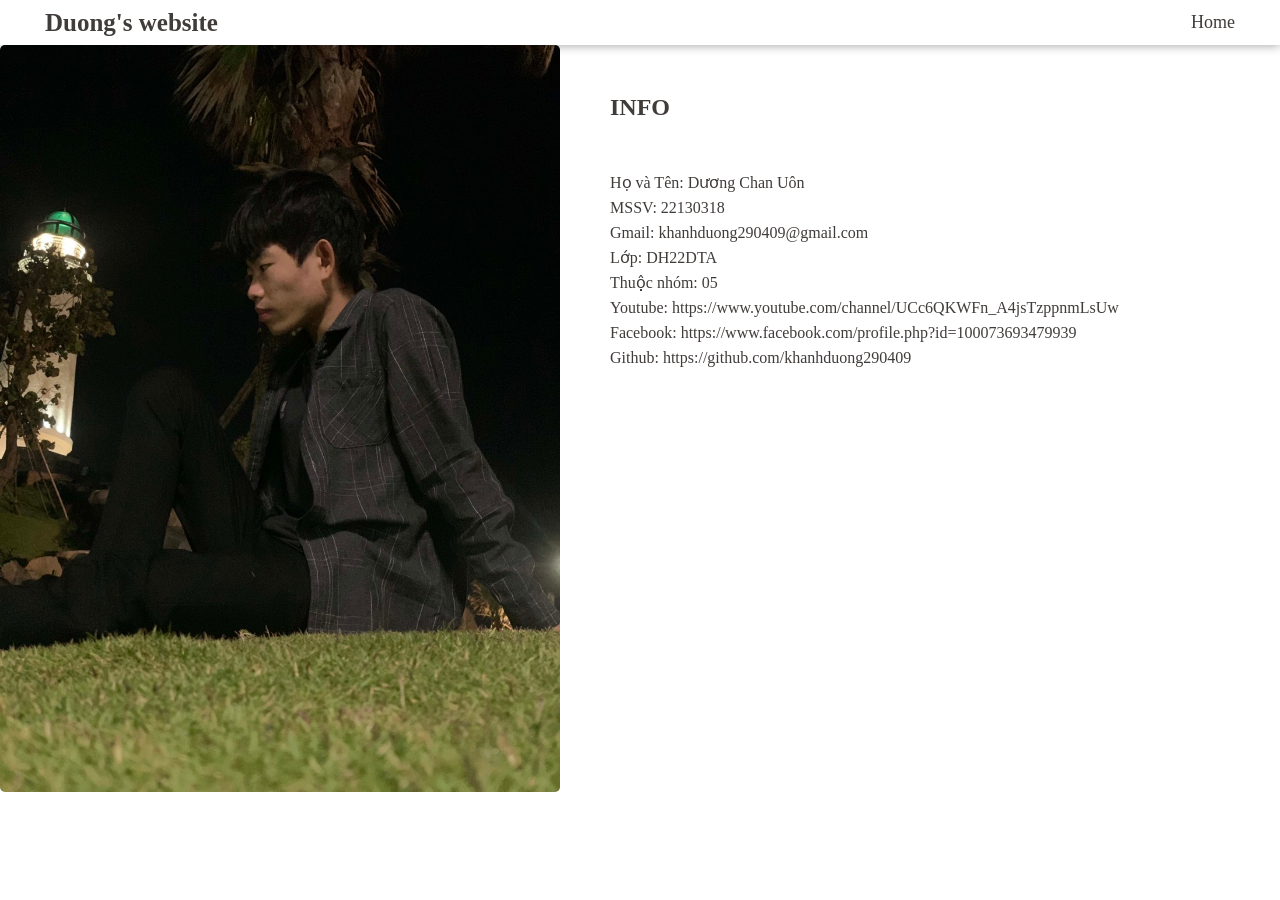
<file: about.html>
<!DOCTYPE html>
<html lang="en">
<head>
    <meta charset="UTF-8">
    <meta name="viewport" content="width=device-width, initial-scale=1.0">
    <title>Document</title>
    <link rel="stylesheet" href="./about.css">
</head>
<body>
    <div class="header font-nomal">
        <div class="logo left"><i class="fa-solid fa-paw"></i> Duong's  website </div>                                            
        <ul class="menu right ">
            <li class = "tab left home"><a href="./index.html">Home</a></li>
        </ul>
    </div>
    <!-- HEADER -->
    <div class="box-info">
        <img src="./img/avt.jpg" alt="">
        <div class="texting-info">
            <h2>INFO</h2>
            <br>
            <br>
            <p>Họ và Tên: Dương Chan Uôn</p>
            <p>MSSV: 22130318</p>
            <p>Gmail: khanhduong290409@gmail.com</p>
            <p>Lớp: DH22DTA</p>
            <p>Thuộc nhóm: 05</p>
            <p>Youtube: https://www.youtube.com/channel/UCc6QKWFn_A4jsTzppnmLsUw</p>
            <p>Facebook: https://www.facebook.com/profile.php?id=100073693479939</p>
            <p>Github: https://github.com/khanhduong290409</p>

        </div>
    </div>
</body>
</html>
</file>
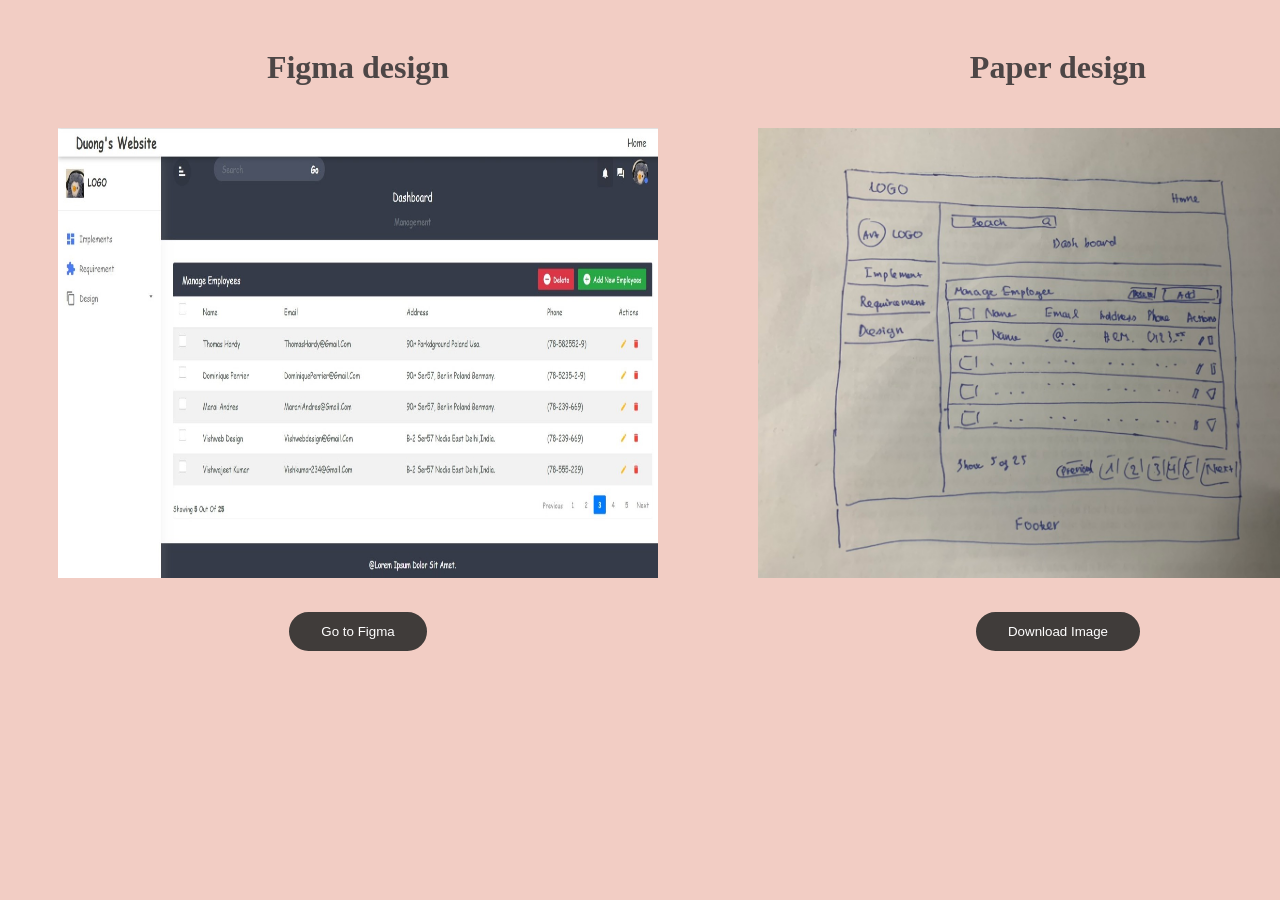
<file: Design_lab4.html>
<!DOCTYPE html>
<html lang="en">
<head>
    <meta charset="UTF-8">
    <meta name="viewport" content="width=device-width, initial-scale=1.0">
    <title>Document</title>
    <link rel="stylesheet" href="./css_lab4/design_lab4.css">
</head>
<body>
    <div class="container">
        <div class="design figma">
            <div class="topic"><h1>Figma design</h1></div>
        <img src="./img/lab4.jpeg" alt="Design Image">

       <div class="dowload-button">
        <a href="./img/z-pattern.jpeg" download="design-image">
            <button>Go to Figma</button>
        </a>
       </div>
       </div>
        <div class="design paper">
            <div class="topic"><h1>Paper design</h1></div>
        <img src="./img/lab4.jpg" alt="Design Image">

       <div class="dowload-button">
        <a href="./img/x-pattern-giay.jpg" download="design-image">
            <button>Download Image</button>
        </a>
       </div>
        </div>

    </div>
</body>
</html>
</file>
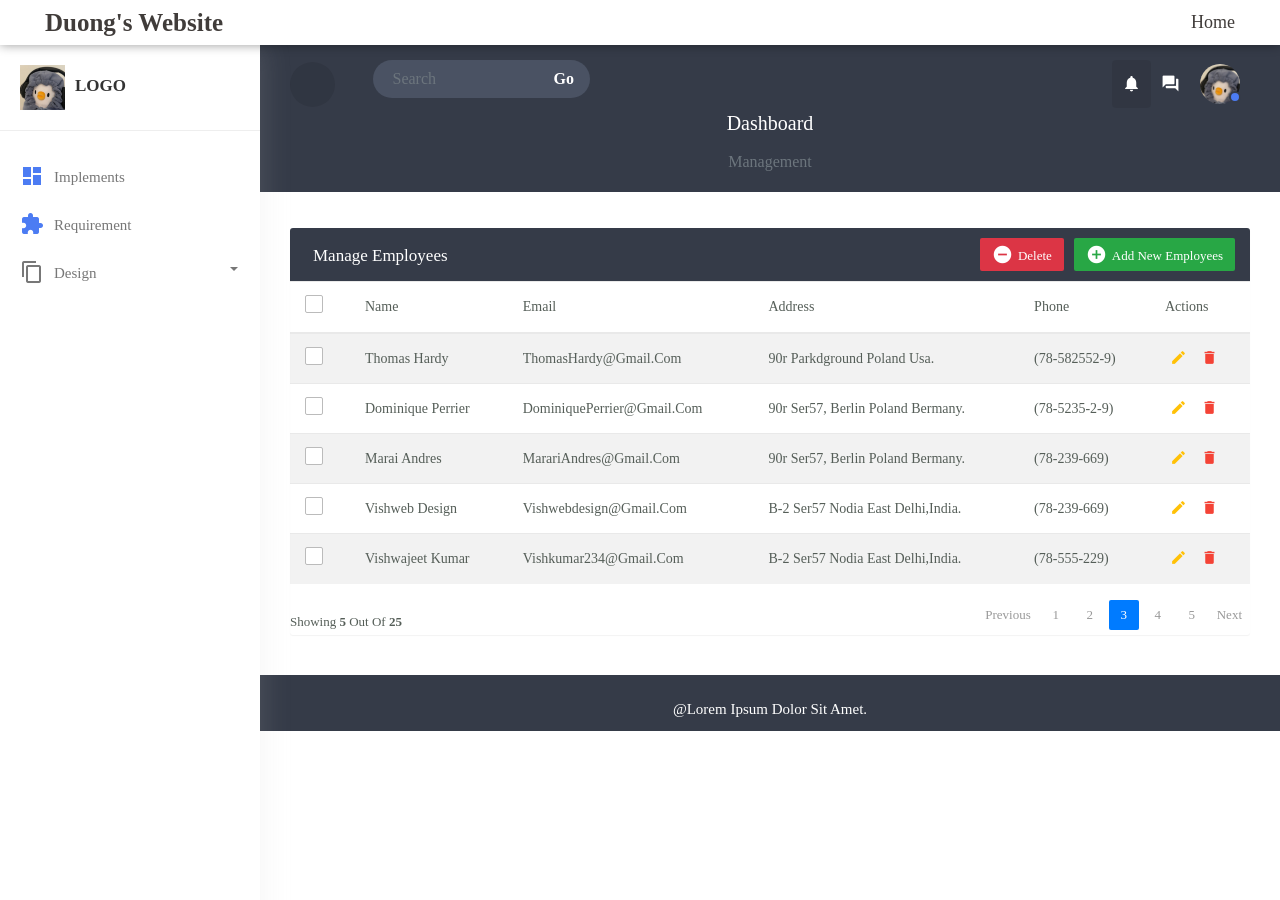
<file: lab4.html>
<!doctype html>
<html lang="en">
  <head>
    <!-- Required meta tags -->
    <meta charset="utf-8">
    <meta name="viewport" content="width=device-width, initial-scale=1, shrink-to-fit=no">
	  <meta name="viewport" content="width=device-width, initial-scale=1, minimum-scale=1, maximum-scale=1">
        <title>crud dashboard</title>
	    <!-- Bootstrap CSS -->
        <link rel="stylesheet" href="./css_lab4/bootstrap.min.css">
	    <!----css3---->
        <link rel="stylesheet" href="./css_lab4/style_lab4.css">
		
		
		<!--google fonts -->
	    <link rel="preconnect" href="https://fonts.googleapis.com">
        <link rel="preconnect" href="https://fonts.gstatic.com" crossorigin>
        <link href="https://fonts.googleapis.com/css2?family=Poppins:wght@300;400;500;600&display=swap" rel="stylesheet">
	
	
	   <!--google material icon-->
      <link href="https://fonts.googleapis.com/css2?family=Material+Icons"rel="stylesheet">

  </head>
  <body>
	<div class="header font-nomal">
        <div class="logo left"><i class="fa-solid fa-paw"></i> Duong's  website </div>                                            
        <ul class="menu right ">
            <li class = "tab left home"><a href="./index.html">Home</a></li>
			
        </ul>
    </div>
    <!-- HEADER -->
<div class="wrapper">
     
	  <div class="body-overlay"></div>
	 
	 <!-------sidebar--design------------>
	 
	 <div id="sidebar">
	    <div class="sidebar-header">
		   <h3><img src="img/duck.jpg" class="img-fluid"/><span>LOGO</span></h3>
		</div>
		<ul class="list-unstyled component m-0">
		  <li class="active">
		  <a href="./lab4.html" class="dashboard"><i class="material-icons">dashboard</i>Implements </a>
		  </li>
          <li class="active">
            <a href="./Requirement_lab4.html" class="requirement"><i class="material-icons">extension</i>Requirement </a>
            </li>
		  
		   <li class="dropdown">
		  <a href="./Design_lab4.html" data-toggle="collapse" aria-expanded="false" 
		  class="dropdown-toggle">
		  <i class="material-icons">content_copy</i>Design
		  </a>
		  <ul class="collapse list-unstyled menu" id="homeSubmenu2">
		     <li><a href="#">Dowload</a></li>
			 <li><a href="#">Figma</a></li>
		  </ul>
		  </li>
		  
		  
		  
		 
	 </div>
	 
   <!-------sidebar--design- close----------->
   
   
   
      <!-------page-content start----------->
   1
      <div id="content">
	     
		  <!------top-navbar-start-----------> 
		     
		  <div class="top-navbar">
		     <div class="xd-topbar">
			     <div class="row">
				     <div class="col-2 col-md-1 col-lg-1 order-2 order-md-1 align-self-center">
					    <div class="xp-menubar">
						    <span class="material-icons text-white">signal_cellular_alt</span>
						</div>
					 </div>
					 
					 <div class="col-md-5 col-lg-3 order-3 order-md-2">
					     <div class="xp-searchbar">
						     <form>
							    <div class="input-group">
								  <input type="search" class="form-control"
								  placeholder="Search">
								  <div class="input-group-append">
								     <button class="btn" type="submit" id="button-addon2">Go
									 </button>
								  </div>
								</div>
							 </form>
						 </div>
					 </div>
					 
					 
					 <div class="col-10 col-md-6 col-lg-8 order-1 order-md-3">
					     <div class="xp-profilebar text-right">
						    <nav class="navbar p-0">
							   <ul class="nav navbar-nav flex-row ml-auto">
							   <li class="dropdown nav-item active">
							     <a class="nav-link" href="#" data-toggle="dropdown">
								  <span class="material-icons">notifications</span>
								 </a>
								 
							   </li>
							   
							   <li class="nav-item">
							     <a class="nav-link" href="#">
								   <span class="material-icons">question_answer</span>
								 </a>
							   </li>
							   
							   <li class="dropdown nav-item">
							     <a class="nav-link" href="#" data-toggle="dropdown">
								  <img src="img/duck.jpg" style="width:40px; border-radius:50%;"/>
								  <span class="xp-user-live"></span>
								 </a>
								  <ul class="dropdown-menu small-menu">
								     <li><a href="#">
									 <span class="material-icons">person_outline</span>
									 Profile
									 </a></li>
									 <li><a href="#">
									 <span class="material-icons">settings</span>
									 Settings
									 </a></li>
									 <li><a href="#">
									 <span class="material-icons">logout</span>
									 Logout
									 </a></li>
									 
								  </ul>
							   </li>
							   
							   
							   </ul>
							</nav>
						 </div>
					 </div>
					 
				 </div>
				 
				 <div class="xp-breadcrumbbar text-center">
				    <h4 class="page-title">Dashboard</h4>
					<ol class="breadcrumb">
					  <li class="breadcrumb-item active" aria-curent="page">management</li>
					</ol>
				 </div>
				 
				 
			 </div>
		  </div>
		  <!------top-navbar-end-----------> 
		  
		  
		   <!------main-content-start-----------> 
		     
		      <div class="main-content">
			     <div class="row">
				    <div class="col-md-12">
					   <div class="table-wrapper">
					     
					   <div class="table-title">
					     <div class="row">
						     <div class="col-sm-6 p-0 flex justify-content-lg-start justify-content-center">
							    <h2 class="ml-lg-2">Manage  Employees</h2>
							 </div>
							 <div class="col-sm-6 p-0 flex justify-content-lg-end justify-content-center">
							   <a href="#addEmployeeModal" class="btn btn-success" data-toggle="modal">
							   <i class="material-icons">&#xE147;</i>
							   <span>Add New Employees</span>
							   </a>
							   <a href="#deleteEmployeeModal" class="btn btn-danger" data-toggle="modal">
							   <i class="material-icons">&#xE15C;</i>
							   <span>Delete</span>
							   </a>
							 </div>
					     </div>
					   </div>
					   
					   <table class="table table-striped table-hover">
					      <thead>
						     <tr>
							 <th><span class="custom-checkbox">
							 <input type="checkbox" id="selectAll">
							 <label for="selectAll"></label></th>
							 <th>Name</th>
							 <th>Email</th>
							 <th>Address</th>
							 <th>Phone</th>
							 <th>Actions</th>
							 </tr>
						  </thead>
						  
						  <tbody>
						      <tr>
							 <th><span class="custom-checkbox">
							 <input type="checkbox" id="checkbox1" name="option[]" value="1">
							 <label for="checkbox1"></label></th>
							 <th>Thomas Hardy</th>
							 <th>ThomasHardy@gmail.com</th>
							 <th>90r parkdground poland Usa.</th>
							 <th>(78-582552-9)</th>
							 <th>
							    <a href="#editEmployeeModal" class="edit" data-toggle="modal">
							   <i class="material-icons" data-toggle="tooltip" title="Edit">&#xE254;</i>
							   </a>
							   <a href="#deleteEmployeeModal" class="delete" data-toggle="modal">
							   <i class="material-icons" data-toggle="tooltip" title="Delete">&#xE872;</i>
							   </a>
							 </th>
							 </tr>
							 
							 
							  <tr>
							 <th><span class="custom-checkbox">
							 <input type="checkbox" id="checkbox2" name="option[]" value="1">
							 <label for="checkbox2"></label></th>
							 <th>Dominique Perrier</th>
							 <th>dominiquePerrier@gmail.com</th>
							 <th>90r ser57, Berlin poland Bermany.</th>
							 <th>(78-5235-2-9)</th>
							 <th>
							    <a href="#editEmployeeModal" class="edit" data-toggle="modal">
							   <i class="material-icons" data-toggle="tooltip" title="Edit">&#xE254;</i>
							   </a>
							   <a href="#deleteEmployeeModal" class="delete" data-toggle="modal">
							   <i class="material-icons" data-toggle="tooltip" title="Delete">&#xE872;</i>
							   </a>
							 </th>
							 </tr>
							 
							 
							 <tr>
							 <th><span class="custom-checkbox">
							 <input type="checkbox" id="checkbox3" name="option[]" value="1">
							 <label for="checkbox3"></label></th>
							 <th>Marai Andres</th>
							 <th>MarariAndres@gmail.com</th>
							 <th>90r ser57, Berlin poland Bermany.</th>
							 <th>(78-239-669)</th>
							 <th>
							    <a href="#edit" class="edit" data-toggle="modal">
							   <i class="material-icons" data-toggle="tooltip" title="Edit">&#xE254;</i>
							   </a>
							   <a href="#deleteEmployeeModal" class="delete" data-toggle="modal">
							   <i class="material-icons" data-toggle="tooltip" title="Delete">&#xE872;</i>
							   </a>
							 </th>
							 </tr>
							 
							  <tr>
							 <th><span class="custom-checkbox">
							 <input type="checkbox" id="checkbox4" name="option[]" value="1">
							 <label for="checkbox4"></label></th>
							 <th>Vishweb Design</th>
							 <th>vishwebdesign@gmail.com</th>
							 <th> B-2 ser57 Nodia East Delhi,India.</th>
							 <th>(78-239-669)</th>
							 <th>
							    <a href="#editEmployeeModal" class="edit" data-toggle="modal">
							   <i class="material-icons" data-toggle="tooltip" title="Edit">&#xE254;</i>
							   </a>
							   <a href="#deleteEmployeeModal" class="delete" data-toggle="modal">
							   <i class="material-icons" data-toggle="tooltip" title="Delete">&#xE872;</i>
							   </a>
							 </th>
							 </tr>
							 
							  <tr>
							 <th><span class="custom-checkbox">
							 <input type="checkbox" id="checkbox5" name="option[]" value="1">
							 <label for="checkbox5"></label></th>
							 <th>Vishwajeet Kumar</th>
							 <th>vishkumar234@gmail.com</th>
							 <th> B-2 ser57 Nodia East Delhi,India.</th>
							 <th>(78-555-229)</th>
							 <th>
							    <a href="#editEmployeeModal" class="edit" data-toggle="modal">
							   <i class="material-icons" data-toggle="tooltip" title="Edit">&#xE254;</i>
							   </a>
							   <a href="#deleteEmployeeModal" class="delete" data-toggle="modal">
							   <i class="material-icons" data-toggle="tooltip" title="Delete">&#xE872;</i>
							   </a>
							 </th>
							 </tr>
							 
						  </tbody>
						  
					      
					   </table>
					   
					   <div class="clearfix">
					     <div class="hint-text">showing <b>5</b> out of <b>25</b></div>
					     <ul class="pagination">
						    <li class="page-item disabled"><a href="#">Previous</a></li>
							<li class="page-item "><a href="#"class="page-link">1</a></li>
							<li class="page-item "><a href="#"class="page-link">2</a></li>
							<li class="page-item active"><a href="#"class="page-link">3</a></li>
							<li class="page-item "><a href="#"class="page-link">4</a></li>
							<li class="page-item "><a href="#"class="page-link">5</a></li>
							<li class="page-item "><a href="#" class="page-link">Next</a></li>
						 </ul>
					   </div>
					   
					   
					   
					   
	
					   
					   
					   
					   
					   </div>
					</div>
					
					
									   <!----add-modal start--------->
		<div class="modal fade" tabindex="-1" id="addEmployeeModal" role="dialog">
  <div class="modal-dialog" role="document">
    <div class="modal-content">
      <div class="modal-header">
        <h5 class="modal-title">Add Employees</h5>
        <button type="button" class="close" data-dismiss="modal" aria-label="Close">
          <span aria-hidden="true">&times;</span>
        </button>
      </div>
      <div class="modal-body">
        <div class="form-group">
		    <label>Name</label>
			<input type="text" class="form-control" required>
		</div>
		<div class="form-group">
		    <label>Email</label>
			<input type="emil" class="form-control" required>
		</div>
		<div class="form-group">
		    <label>Address</label>
			<textarea class="form-control" required></textarea>
		</div>
		<div class="form-group">
		    <label>Phone</label>
			<input type="text" class="form-control" required>
		</div>
      </div>
      <div class="modal-footer">
        <button type="button" class="btn btn-secondary" data-dismiss="modal">Cancel</button>
        <button type="button" class="btn btn-success">Add</button>
      </div>
    </div>
  </div>
</div>

					   <!----edit-modal end--------->
					   
					   
					   
					   
					   
				   <!----edit-modal start--------->
		<div class="modal fade" tabindex="-1" id="editEmployeeModal" role="dialog">
  <div class="modal-dialog" role="document">
    <div class="modal-content">
      <div class="modal-header">
        <h5 class="modal-title">Edit Employees</h5>
        <button type="button" class="close" data-dismiss="modal" aria-label="Close">
          <span aria-hidden="true">&times;</span>
        </button>
      </div>
      <div class="modal-body">
        <div class="form-group">
		    <label>Name</label>
			<input type="text" class="form-control" required>
		</div>
		<div class="form-group">
		    <label>Email</label>
			<input type="emil" class="form-control" required>
		</div>
		<div class="form-group">
		    <label>Address</label>
			<textarea class="form-control" required></textarea>
		</div>
		<div class="form-group">
		    <label>Phone</label>
			<input type="text" class="form-control" required>
		</div>
      </div>
      <div class="modal-footer">
        <button type="button" class="btn btn-secondary" data-dismiss="modal">Cancel</button>
        <button type="button" class="btn btn-success">Save</button>
      </div>
    </div>
  </div>
</div>

					   <!----edit-modal end--------->	   
					   
					   
					 <!----delete-modal start--------->
		<div class="modal fade" tabindex="-1" id="deleteEmployeeModal" role="dialog">
  <div class="modal-dialog" role="document">
    <div class="modal-content">
      <div class="modal-header">
        <h5 class="modal-title">Delete Employees</h5>
        <button type="button" class="close" data-dismiss="modal" aria-label="Close">
          <span aria-hidden="true">&times;</span>
        </button>
      </div>
      <div class="modal-body">
        <p>Are you sure you want to delete this Records</p>
		<p class="text-warning"><small>this action Cannot be Undone,</small></p>
      </div>
      <div class="modal-footer">
        <button type="button" class="btn btn-secondary" data-dismiss="modal">Cancel</button>
        <button type="button" class="btn btn-success">Delete</button>
      </div>
    </div>
  </div>
</div>

					   <!----edit-modal end--------->   
					   
					
					
				 
			     </div>
			  </div>
		  
		    <!------main-content-end-----------> 
		  
		 
		 
		 <!----footer-design------------->
		 
		 <footer class="footer">
		    <div class="container-fluid">
			   <div class="footer-in">
			      <p class="mb-0">@Lorem ipsum dolor sit amet.</p>
			   </div>
			</div>
		 </footer>
		 
		 
		 
		 
	  </div>
   
</div>



<!-------complete html----------->





  
     <!-- Optional JavaScript -->
    <!-- jQuery first, then Popper.js, then Bootstrap JS -->
   


  </body>
  
  </html>
</file>
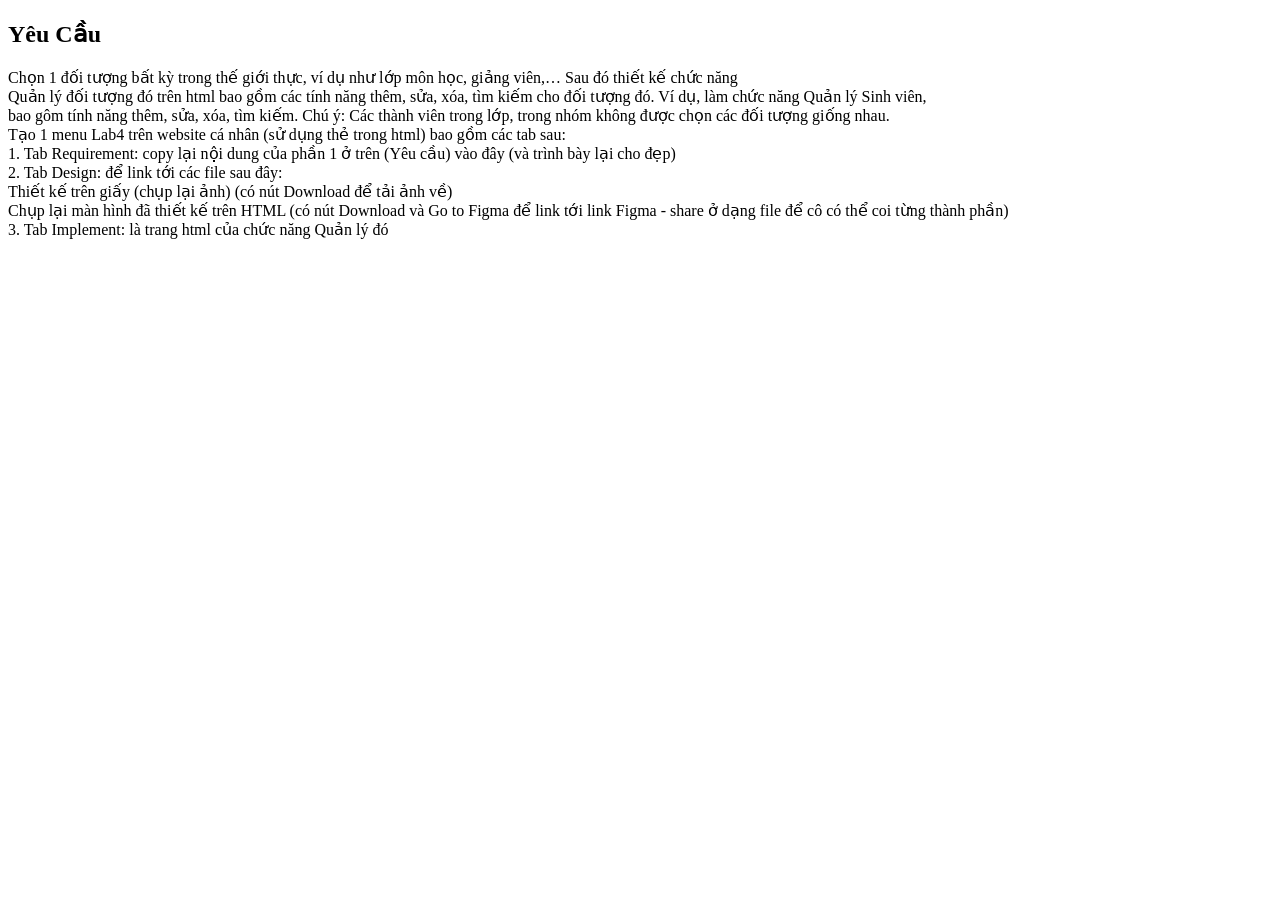
<file: Requirement_lab4.html>
<!DOCTYPE html>
<html lang="en">
<head>
    <meta charset="UTF-8">
    <meta name="viewport" content="width=device-width, initial-scale=1.0">
    <title>Document</title>
    <link rel="stylesheet" href="">
</head>
<body>
    <h2>Yêu Cầu</h2>
    <p>Chọn 1 đối tượng bất kỳ trong thế giới thực, ví dụ như lớp môn học, giảng viên,… Sau đó thiết kế chức năng <br> Quản lý đối tượng đó trên html bao gồm các tính năng thêm, sửa, xóa, tìm kiếm cho đối tượng đó. Ví dụ, làm chức năng Quản lý Sinh viên, <br> bao gôm tính năng thêm, sửa, xóa, tìm kiếm. Chú ý: Các thành viên trong lớp, trong nhóm không được chọn các đối tượng giống nhau. 
        <br>Tạo 1 menu Lab4 trên website cá nhân (sử dụng thẻ <a> trong html) bao gồm các tab sau:
        
        <br>1. Tab Requirement: copy lại nội dung của phần 1 ở trên (Yêu cầu) vào đây (và trình bày lại cho đẹp)
        <br>2. Tab Design: để link tới các file sau đây:
        <br>Thiết kế trên giấy (chụp lại ảnh) (có nút Download để tải ảnh về)
        <br>Chụp lại màn hình đã thiết kế trên HTML (có nút Download và Go to Figma để link tới link Figma - share ở dạng file để cô có thể coi từng thành phần)
        <br>3. Tab Implement: là trang html của chức năng Quản lý đó
        </p>
    
</body>
</html>
</file>
<file: about.css>
*{
    margin: 0;
    padding:0;
    box-sizing: border-box;
}
.left {
    display: block;
    float: left;
}
.right {
    display: block;
    float:right;
}
html {
    font-family: 'Luckiest Guy', cursive;

    scroll-behavior: smooth;

}


.center {
    display: flex;
    align-items: center;
    justify-content: center;
}
.box-general {
    width: 49%;
    height:380px;
    border-radius: 15px;
    overflow: hidden;
    box-shadow: 0px 0 3px #686563;

}
.font-nomal {
    font-size: 25px;
    line-height: 22.5px;
}
.font-topic {
    text-align: center;
    font-weight: 700;
    font-size: 28px;
    line-height: 30px;
    color: #403C3A;
    
} /* phần sử dụng chung */
.header {
    box-shadow: 0 0 10px rgb(0, 0, 0, 0.4) ;
    background-color: #fff;
    height:45px;
    color:#403C3A;   
    /* position: sticky; */
    z-index: 100;
    left:0;
    right: 0;
    top: 0;
    display: block;
    
}
.logo {
    font-weight: 800;
    padding-left: 45px;
    line-height: 45px;
    cursor: pointer;

    
    
}
.menu {
    line-height: 45px;
    font-size: 18px;
    
}
.menu .tab {
    /* padding:0 45px; */
}
.tab a {
    display: block;
    height: 100%;
    padding:0 45px;
    color: #403C3A;
    text-decoration: none;
}
.menu .tab:hover {
    background-color: gray;
    color: #fff;
    opacity: 0.4;
    border-radius:  2px;
    cursor: pointer;
    transition: all 0.2s  ease;    
}
.tab:hover a {
    color: #fff;
}
.box-info {
    color: #403C3A;
    display: flex;
}
.box-info img {
    width: 560px;
    height: auto;
    border-radius: 5px;
    /* margin-left: 5%; */
}

.texting-info {
    margin:50px 50px;
    line-height: 25px;
}
</file>
<file: css_lab4/design_lab4.css>
body {
   background-color: #F2CDC4;
    ;
}
.container {
    /* margin: 0px 100px; */
    width: 100%;
    /* justify-content: center; */
    /* align-items: center; */
 display: flex;
 justify-content: space-between;
}
.design {
    margin:0 50px;
    /* text-align: center; */
}
h1 {
    text-align: center;
    color: #4d4646;
    padding: 20px 0;
}
img {
    /* display: block; */
    width: 600px;
    height: 450px;
    padding-bottom: 30px;
}
.dowload-button {
    display: block;
    text-align: center;

}
button {
    padding:10px 30px;
    margin-left: 10px;
    margin-right:10px;
    border-style: solid;
    border-radius: 30px;
    border-color: #403C3A;
    background-color:#403C3A ;
    color: #fff;
}
button:hover {
    cursor: pointer;
    background-color: #D97B66;
    color: #fff;
    border-color: #D97B66;
    transition: all 0.2s  ease;    

}
/* ************* */
</file>
<file: css_lab4/style_lab4.css>
body,html{
	line-height:1.8;
	font-family:'Poppins',sans-serif;
	color:#555e58;
	text-transform:capitalize;
	font-weight:400;
	margin:0px;
	padding:0px;
}


/*==========================================================
  material-icon font-style
  ================================*/


@font-face {
  font-family: 'Material Icons';
  font-style: normal;
  font-weight: 400;
  src: url(https://example.com/MaterialIcons-Regular.eot); /* For IE6-8 */
  src: local('Material Icons'),
    local('MaterialIcons-Regular'),
    url(https://example.com/MaterialIcons-Regular.woff2) format('woff2'),
    url(https://example.com/MaterialIcons-Regular.woff) format('woff'),
    url(https://example.com/MaterialIcons-Regular.ttf) format('truetype');
}



.material-icons {
  font-family: 'Material Icons';
  font-weight: normal;
  font-style: normal;
  font-size: 24px;  /* Preferred icon size */
  display: inline-block;
  line-height: 1;
  text-transform: none;
  letter-spacing: normal;
  word-wrap: normal;
  white-space: nowrap;
  direction: ltr;

  /* Support for all WebKit browsers. */
  -webkit-font-smoothing: antialiased;
  /* Support for Safari and Chrome. */
  text-rendering: optimizeLegibility;

  /* Support for Firefox. */
  -moz-osx-font-smoothing: grayscale;

  /* Support for IE. */
  font-feature-settings: 'liga';
}

/*==========================================================
  material-icon font-style end
  ================================*/
  
  
  
  h1,h2,h3,h4,h5,h6,.h1,.h2,.h3,.h4{
	   font-weight:400;
	   line-height:1.5em;
  }
  
  p{
	   font-size:15px;
	   margin:12px 0 0;
	   line-height:24px;
  }
  
  a{
	  color:#333;
	  font-weight:400;
	  
  }
  
  
  button:focus{
	  box-shadow:none;
	  outline:none;
	  border:none;
  }
  
  
  button{
	  cursor:pointer;
  }
  
  ul,ol{
	  padding:0px;
	  margin:0px;
	  list-style:none;
  }
  
  a,a:hover,a:focus{
	  color:#333;
	  text-decoration:none;
	  transition:all 0.3s;
  }
  
  
  .wrapper{
	position:relative;
width:100%;
overflow:auto;	
  }
  
  /*=========sidebar---design------*/
  
  #sidebar{
	margin-top:45px;
	  position:fixed;
	  height:100%!important;
	  top:0;
	  left:0;
	  bottom:0;
	  z-index:11;
	  width:260px;
	  overflow:auto;
	  transition:all 0.3s;
	  background-color:#fff;
	  box-shadow:0 0 30px 0 rgba(200 200 200 / 20%);
  }
  
  
  @media only screen and (min-width:992px){
	  #sidebar.active{
		  left:-260px;
		  height:100%!important;
		  position:absolute!important;
		  overflow:visible!important;
		  top:0;
		  z-index:666;
		  float:left!important;
		  bottom:0!important;
	  }
	  
	  #content{
		  width:calc(100% - 260px);
		  position:relative;
		  float:right;
		  transition:all 0.3s;
	  }
	  
	  #content.active{
		  width:100%;
	  }
	  
  }
  
  
  #sidebar::-webkit-scrollbar{
	  width:5px;
	  border-radius:10px;
	  background-color:#eee;
	  display:none;
  }
  
  #sidebar::-webkit-scrollbar-thumbs{
	  width:5px;
	  border-radius:10px;
	  background-color:#333;
	  display:none;
  }
  
   #sidebar:hover::-webkit-scrollbar-thumbs{
	  display:block;
  }
  
   #sidebar:hover::-webkit-scrollbar{
	  display:block;
  }
  
  #sidebar .sidebar-header{
	  padding:20px;
	  background-color:#fff;
	  border-bottom:1px solid #eee;
  }
  
  .sidebar-header h3{
	  color:#333;
	  font-size:17px;
	  margin:0px;
	  text-transform:uppercase;
	  transition:all 0.5s ease;
	  font-weight:600;
  }
  
   .sidebar-header h3 img{
	   width:45px;
	   margin-right:10px;
   }
  
  #sidebar ul li{
	  padding:2px 0px;
  }
  
   #sidebar ul li.active> {
	   color:#4c7cf3;
	   background-color:#DBE5FD;
   }
   
   
   #sidebar ul li.active> a i{
	    color:#4c7cf3;
   }
   
   
   
     #sidebar ul li a:hover{
		  color:#4c7cf3;
		  background-color:#DBE5FD;
	 }
   
   
   .dropdown-toggle::after{
	   position:absolute;
	   right:22px;
	   top:18px;
	   color:#777777;
   }
   
   #sidebar ul li.dropdown{
	   position:sticky;
   }
   
   
     #sidebar ul.component{
		 padding:20px 0px;  
	 }
   
   #sidebar ul li a{
	   padding:5px 10px 5px 20px;
	   line-height:30px;
	   font-size:15px;
	   position:relative;
	   font-weight:400;
	   display:block;
	   color:#777777;
	   text-transform:capitalize;
   }
   
      #sidebar ul li a i{
		  position:relative;
		  margin-right:10px;
		  top:6px;
	  }
  
  
    /*=========sidebar---design- end-----*/
	
	
	 /*========main-content- navbardesign -start-----*/
	
	  #content{
		  position:relative;
		  transition:all 0.5s;
		  background-attachment:#f9fafc;
	  }
	
	
	 .top-navbar{
		  width:100%;
		  z-index:9;
		  position:relative;
		  padding:15px 30px;
		  background-color:#353b48;
	 }
	 
	 .xd-topbar{
		 width:100%;
		 position:relative;
	 }
	 
	 input[type="search"]{
		 background-color:#4a5263;
		 color:#fff;
		 padding-left:20px;
		 border:none;
		 border-radius:50px 0px 0px 50px;
	 }
	 
	 .input-group-append{
		 margin-left:-1px;
	 }
	 
	 
	.xp-searchbar .btn{
		 background-color:#4a5263;
		 color:#fff;
		 font-weight:600;
		 font-size:16px;
		 border-radius:0 50px 50px 0;
		 padding:4px  15px;
	 }
	 
	 
	.xp-breadcrumbbar .page-title{
		font-size:20px;
		color:#fff;
		margin-bottom:0;
		margin-top:0;
	}
	 
	 .breadcrumb{
		 display:inline-flex;
		 background-color:transparent;
		 margin:0;
		 padding:10px 0 0;
	 }
	 
	 .breadcrumb .breadcrumb-item a{
		 color:#777777;
	 }
	 
	 .breadcrumb-item.active{
		 color:#6c757d;
	 }
	  
	  
	   .breadcrumb-item+.breadcrumb-item{
		   padding-left:.5rem;
	   }
	   
	   .main-content{
		   padding:30px 30px 0px 30px;
	   }
	   
	   .navbar{
		   background-color:#353B48;
		   color:#fff;
	   }
	   
	   .navbar-brand{
		   color:#fff;
	   }
	   
	   .navbar button{
		   background-color:transparent;
           border:none;		   
	   }
	   
	    .navbar button span{
			color:#fff;
		}
		
		.xp-menubar{
         border-radius:50%;
       width:45px;
height:45px;
line-height:45px;
text-align:center;
margin-right:20px;
border:none;
color:#fff;
cursor:pointer;
background-color:rgba(0,0,0,0.09);	   
		}
		
		
	  .xp-menubar span{
		margin:9px;
		padding:0px;
		transform:rotate(90deg);
	  }
	  
	  .navbar-nav > li.active{
		  color:#fff;
		  border-radius:4px;
		  background-color:rgba(0,0,0,0.08);
	  }
	  .navbar-nav > li > a{
		  color:#fff;
	  }
	  
	  .navbar .notification{
		  position:absolute;
		  top:2px;
		  right:3px;
		  display:block;
		  font-size:9px;
		  border:0;
		  background-color:#2bcd72;
		  min-width:15px;
		  text-align:center;
		  padding:1px 5px;
		  height:15px;
		  border-radius:2px;
		  line-height:14px;
	  }
	  
	  @media (max-width:768px){
		  .xp-searchbar{
			  margin-top:20px;
		  }
	  }
	  
	  .navbar-nav > li.show .dropdown-menu{
		  transform:translate3d(0,0,0);
		  opacity:1;
		  display:block;
		  visibility:visible;
	  }
	  
	  .dropdown-menu{
		  border:0;
		  box-shadow:0 2px 5px 0 rgba(0 0 0 / 26%);
		  transform:translate3d(0, -20px ,0);
		  visibility:hidden;
		  position:absolute!important;
		  transition:all 150ms linear;
		  display:block;
		  min-width:15rem;
		  right:0;
		  left:auto;
		  opacity:0;
	  }
	  
	  .small-menu{
		  min-width:10rem;
	  }
	  
	  
	  .dropdown-menu li > a{
		  font-size:13px;
		  padding:10px 20px;
		  margin:0 5px;
		  border-radius:2px;
		  font-weight:400;
		  transition:all 150ms linear;
	  }
	  
	  
	  .dropdown-menu li > a .material-icons{
		  position:relative;
		  top:3px;
		  color:#777;
		  margin-right:6px;
		  font-size:16px;
		  
	  }
	  
	  .navbar-nav > .active > a:focus{
		  color:#fff;
		  background-color:rgba(0,0,0,0.08);
	  }
	   .navbar-nav li a{
		   position:relative;
		   display:block;
		   padding:4px 10px!important;
	   }
	   
	  .nav-item .nav-link .material-icons{
		  position:relative;
		  top:10px;
		  font-size:19px;
	  }
	  
	  .xp-user-live{
		  position:absolute;
		  bottom:5px;
		  right:9px;
		  width:12px;
		  height:12px;
		  border-radius:50%;
		  border:2px solid #353b48;
		  background-color:#4c7cf3;
	  }
	  
	   /*---navbardesign -end-----*/
	   
	   
	   
	   /*--table design start----*/ 
	   
	   .table-wrapper {
    background-color: #fff;
    /* padding: 20px 25px; */
    margin:6px 0px 40px 0px;
    width: 100%;
    overflow: auto;
    border-radius: 3px;
    box-shadow: 0 1px 1px rgb(0 0 0 / 5%);
}
	   
	   .table-title{
		   background:#353b48;
		   color:#fff;
		   position:sticky;
		   top:0;
		   width:100%;
		   left:0;
		   padding:10px 30px;
		   border-radius:0px 0px 0 0;
	   }
	   
	   .table-title h2{
		   margin:5px 0  0;
		   font-size:17px;
	   }
	   
	   .table-title .btn-group{
		   float:right;
	   }
	   .table-title .btn{
		   color:#fff;
		   float:right;
		   font-size:13px;
		   border:none;
		   min-width:50px;
		   border-radius:2px;
		   border:none;
		   outline:none!important;
		   margin-left:10px;
	   }
	    .table-title .btn i{
			float:left;
			font-size:21px;
			margin-right:5px;
		}
		
		.table-title .btn span{
			float:left;
			margin-top:2px;
		}
		
		table.table tr th, table.table tr td{
			border-color:#e9e9e9;
			padding:8px 15px;
			font-size:14px;
			font-weight: 400;
			vertical-align:middle;
		}
		
		table.table tr th:first-child{
			width:60px;
		}
		
		table.table tr th:last-child{
			width:100px;
		}
		
	   table.table-stripped tbody tr:nth-of-type(odd){
		   background-color:#fcfcfc;
	   }
	   
	   table.table-stripped.table-hover tbody tr:hover{
		   background-color:#f5f5f5;
	   }
	   
	   table.table th i{
		   font-size:17px;
		   margin: 6px 5px;
		   cursor:pointer;
	   }
	   
	   table.table td:last-child{
		   opacity:0.9;
		   font-size:22px;
		   margin:0px 5px;
	   }
	   
	   table.table td a{
		   font-weight:bold;
		   color:#566787;
		   display:inline-block;
		   text-decoration:none;
		   outline:none!important;
	   }
	    table.table td a:hover{
			color:#2196F3;
		}
		
		.edit{
			color:#FFC107;
		}
		
	 .delete{
			color:#F44336;
		}
		
		table.table td  i{
			font-size:19px;
		}
		
			table.table .avatar{
			  border-radius:50%;
			  vertical-align:middle;
			  margin-right:10px;
			}
			
			.pagination{
				float:right;
				margin:0 0 5px;
			}
			
			.pagination  li a{
				border:none;
				font-size:13px;
				min-width:30px;
				min-height:30px;
				color:#999;
				margin:0 2px;
				line-height:30px;
				border-radius:2px!important;
				text-align:center;
				padding:0 6px;
			}
			
			.pagination  li a:hover{
				color:#666;
			}
			
			
			.pagination li.disabled i{
				color:#ccc;
				
			}
			
			.pagination li i{
				font-size:16px;
				padding-top:6px;
			}
			
			.hint-text{
				float:left;
				margin-top:10px;
				font-size:13px;
			}
			
			.custom-checkbox{
				position:relative;
			}
			
			
			.custom-checkbox input[type="checkbox"]{
				opacity:0;
				position:absolute;
				margin:5px 0 0  3px;
				z-index:9;
			}
			
			
			.custom-checkbox label:before{
				width:18px;
				height:18px;
			}
			.custom-checkbox label:before{
				content:"";
				margin-right:10px;
				display:inline-block;
				vertical-align:text-top;
				  background-color:#fff;
				  border:1px solid #bbb;
				  border-radius:2px;
				  box-sizing:border-box;
				  z-index:2;
			}
			
			
			.custom-checkbox input[type="checkbox"]:checked + label:after{
				content:"";
				position:absolute;
				left:6px;
				top:3px;
				width:6px;
				height:11px;
				border:solid #000;
				border-width:0 3px 3px 0;
				transform:inherit;
				z-index:3;
				transform:rotatez(45deg);
			}
			
				.custom-checkbox input[type="checkbox"]:checked + label:before{
					border-color:#03A9F4;
					background:#03A9F4;
				}
			
			
			.custom-checkbox input[type="checkbox"]:checked + label:after{
				border-color:#fff;
			}
			
			
			.custom-checkbox input[type="checkbox"]:disabled + label:before{
				color:#b8b8b8;
				cursor:auto;
				box-shadow:none;
				background:#ddd;
			}
			
	      /*--table design end----*/ 
	   
	   
	   /*-------modal-style start------*/
	   .modal .modal-dialog{
		   max-width:400px;
	   }
	   .modal .modal-header, .modal .modal-body,.modal .modal-footer{
		   padding:20px 30px;
	   }
	   .modal .modal-content{
		   border-radius:3px;
	   }
	   
	   .modal .modal-footer{
		   background:#ecf0f1;
		   border-radius:0 0 3px 3px;
	   }
	   
	   .modal .modal-title{
		   display:inline-block;
	   }
	   
	   .modal .form-control{
		   border-radius:2px;
		   box-shadow:none;
		   border-color:#dddddd;
	   }
	   
	    .modal textarea.form-control{
			resize:vertical;
		}
		
		  .modal .btn{
			  border-radius:2px;
			  min-width:100px;
		  }
		  
		  .modal form label{
			  font-weight:normal;
		  }
		  
		  
		  
		  
		  
		  
		  
	   
	   	   /*-------modal-style end------*/
		   
		   
		   
		      /*-------footer design start------*/
			  footer{
		       background-color:#353b48;
			   color:#fff;
			   text-align:center;
			   padding:10px 30px;
			   position:relative;
			   width:100%;
			  }
		   
		       /*-------footer design end------*/
		   
		   
		   
		   #sidebar.show-nav, .body-overlay.show-nav{
			   transform:translatex(0%);
			   opacity:1;
			   display:block;
			   visibility:visible;
			   z-index:15;
		   }
		   
	   
	   
	  
	 /*========main-content- navbardesign -end-----*/
	
	
	@media only screen and (max-width:992px){
		#sidebar{
			position:fixed;
			top:0;
			 bottom:0;
			 z-index:10;
			 width:260px;
			 transform:translatex(-100%);
			 transition:all 150ms linear;
			 box-shadow:none!important;
		}
		
		.body-overlay{
			position:fixed;
			top:0;
			left:0;
			width:100%;
			height:100%;
			display:none;
			visibility:hidden;
			opacity:0;
			z-index:3;
			transition:all 150ms linear;
			background-color:rgba(0,0,0,0.5);
		}
	}

.left {
    display: block;
    float: left;
}
.right {
    display: block;
    float:right;
}
body {
	font-family: 'Luckiest Guy', cursive;
    /* font-weight: 500; */
}

.center {
    display: flex;
    align-items: center;
    justify-content: center;
}
.box-general {
    width: 49%;
    height:380px;
    border-radius: 15px;
    overflow: hidden;
    box-shadow: 0px 0 3px #686563;

}
.font-nomal {
    font-size: 25px;
    line-height: 22.5px;
}
.font-topic {
    text-align: center;
    font-weight: 700;
    font-size: 28px;
    line-height: 30px;
    color: #403C3A;
    
} /* phần sử dụng chung */
.header {
    box-shadow: 0 0 10px rgb(0, 0, 0, 0.4) ;
    background-color: #fff;
    height:45px;
    color:#403C3A;   
    position: sticky;
    z-index: 100;
    left:0;
    right: 0;
    top: 0;
    display: block;
    
}
.logo {
    font-weight: 800;
    padding-left: 45px;
    line-height: 45px;
    cursor: pointer;

    
    
}
.menu {
    line-height: 45px;
    font-size: 18px;
    
}
.menu .tab {
    /* padding:0 45px; */
}
.tab a {
    display: block;
    height: 100%;
    padding:0 45px;
    color: #403C3A;
    text-decoration: none;
}
.menu .tab:hover {
    background-color: gray;
    color: #fff;
    opacity: 0.4;
    border-radius:  2px;
    cursor: pointer;
    transition: all 0.2s  ease;    
}
.tab:hover a {
    color: #fff;
}
</file>
